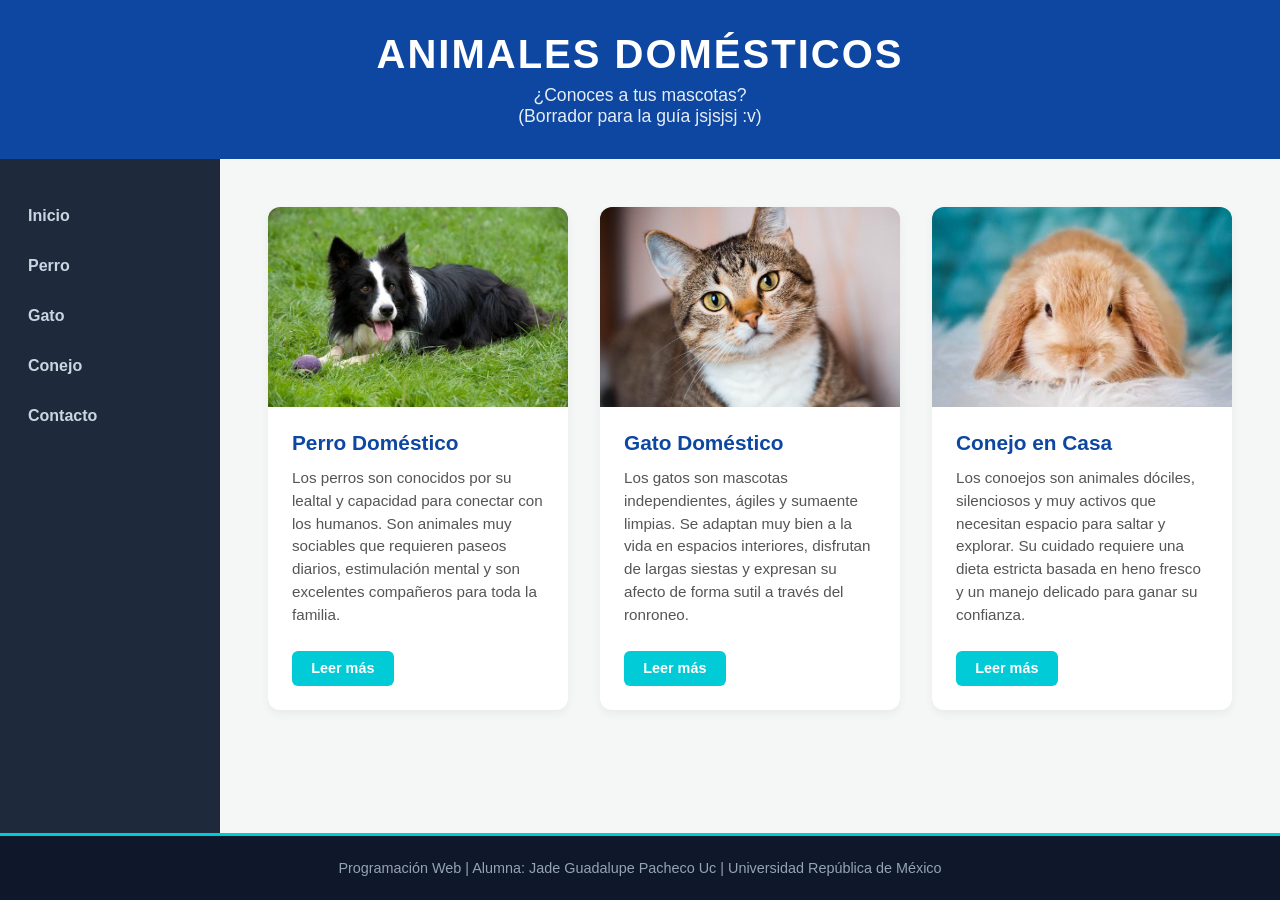
<file: index.html>
<!DOCTYPE html>
<html lang="en">
<head>
    <meta charset="UTF-8">
    <meta name="viewport" content="width=device-width, initial-scale=1.0">
    <link rel="icon" type="image/png" href="img/moay.png" sizes="32x32">
    <title>Guía</title>
    <link rel="stylesheet" href="style/estilos.css">
</head>

<body>
    <header>
        <h1>Animales domésticos</h1>
        <p>¿Conoces a tus mascotas?</p>
        <p>(Borrador para la guía jsjsjsj :v)</p>
    </header>

    <!-- Contenedor principal -->
    <div class="contenedor-principal">

        <!-- nav vertical -->
        <nav class="navegacion-vertical">
            <ul>
                <li><a href="index.html">Inicio</a></li>
                <li><a href="paginas-secundarias/perro.html">Perro</a></li>
                <li><a href="paginas-secundarias/gato.html">Gato</a></li>
                <li><a href="paginas-secundarias/conejo.html">Conejo</a></li>
                <li><a href="paginas-secundarias/contacto.html">Contacto</a></li>
            </ul>
        </nav>

        <!-- cards, 3 cards -->
        <section class="seccion-cards">
            
            <!-- Card 1 -->
            <article class="card">
                <img src="img/perro_domestico.jpg" alt="Perro">
                <div class="card-info">
                    <h3>Perro Doméstico</h3>
                    <p>Los perros son conocidos por su lealtal y capacidad para conectar con los humanos. Son animales muy sociables que requieren paseos diarios, estimulación mental y son excelentes compañeros para toda la familia.</p>
                    <a href="#" class="btn-leer-mas">Leer más</a>
                </div>
            </article>

            <!-- Card 2 -->
            <article class="card">
                <img src="img/gato_domestico.jpg" alt="Gato">
                <div class="card-info">
                    <h3>Gato Doméstico</h3>
                    <p>Los gatos son mascotas independientes, ágiles y sumaente limpias. Se adaptan muy bien a la vida en espacios interiores, disfrutan de largas siestas y expresan su afecto de forma sutil a través del ronroneo.</p>
                    <a href="#" class="btn-leer-mas">Leer más</a>
                </div>
            </article>

            <!-- Card 3 -->
            <article class="card">
                <img src="img/conejo_domestico.jpg" alt="Conejo">
                <div class="card-info">
                    <h3>Conejo en Casa</h3>
                    <p>Los conoejos son animales dóciles, silenciosos y muy activos que necesitan espacio para saltar y explorar. Su cuidado requiere una dieta estricta basada en heno fresco y un manejo delicado para ganar su confianza.</p>
                    <a href="#" class="btn-leer-mas">Leer más</a>
                </div>
            </article>

        </section>
    </div>

    <!-- footer -->
    <footer>
        <p>Programación Web | Alumna: Jade Guadalupe Pacheco Uc | Universidad República de México</p>
    </footer>
</body>
</html>
</file>
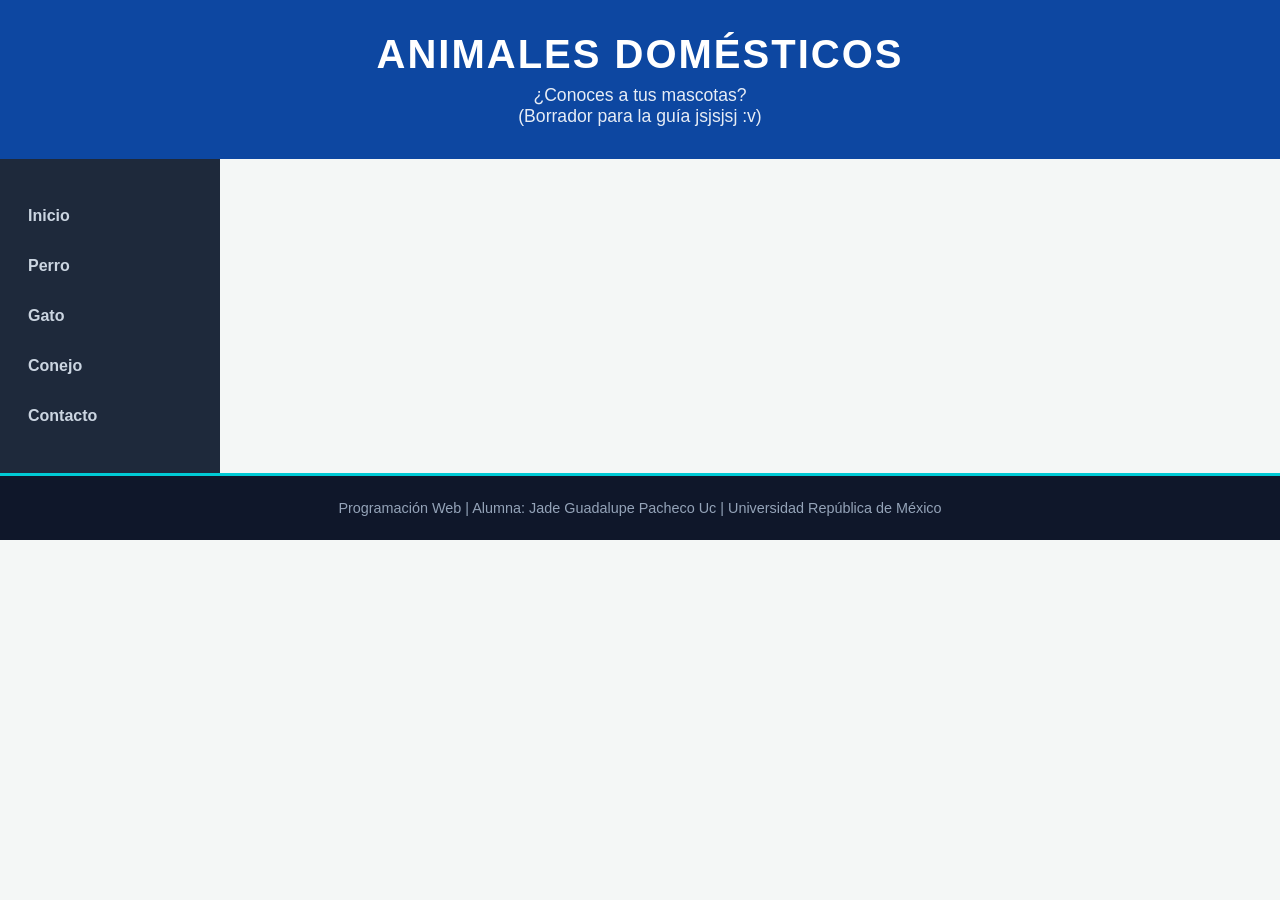
<file: paginas-secundarias/conejo.html>
<!DOCTYPE html>
<html lang="en">
<head>
    <meta charset="UTF-8">
    <meta name="viewport" content="width=device-width, initial-scale=1.0">
    <link rel="icon" type="image/png" href="../img/moay.png" sizes="32x32">
    <title>Guía</title>
    <link rel="stylesheet" href="../style/estilos_secundarios.css">
</head>

<body>
    <header>
        <h1>Animales domésticos</h1>
        <p>¿Conoces a tus mascotas?</p>
        <p>(Borrador para la guía jsjsjsj :v)</p>
    </header>

    <!-- Contenedor principal -->
    <div class="contenedor-pricipal">

        <nav class="navegacion-vertical">
            <ul>
                <li><a href="../index.html">Inicio</a></li>
                <li><a href="../paginas-secundarias/perro.html">Perro</a></li>
                <li><a href="../paginas-secundarias/gato.html">Gato</a></li>
                <li><a href="../paginas-secundarias/conejo.html">Conejo</a></li>
                <li><a href="../paginas-secundarias/contacto.html">Contacto</a></li>
            </ul>
        </nav>
    </div>

    <section class="contenido">
    </section>

    <!-- footer -->
    <footer>
        <p>Programación Web | Alumna: Jade Guadalupe Pacheco Uc | Universidad República de México</p>
    </footer>
</body>
</html>
</file>
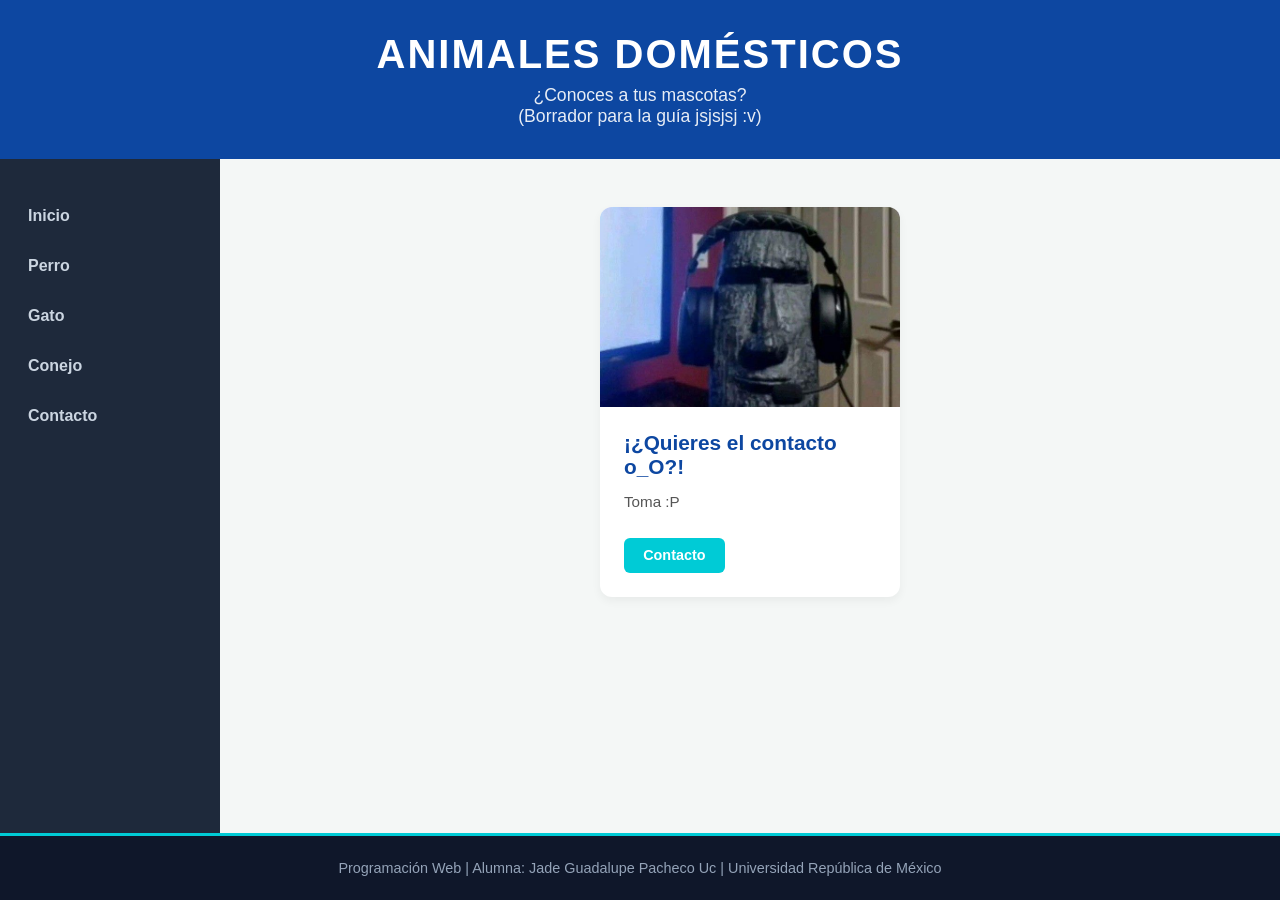
<file: paginas-secundarias/contacto.html>
<!DOCTYPE html>
<html lang="en">
<head>
    <meta charset="UTF-8">
    <meta name="viewport" content="width=device-width, initial-scale=1.0">
    <link rel="icon" type="image/png" href="../img/moay.png" sizes="32x32">
    <title>Guía</title>
    <link rel="stylesheet" href="../style/estilos.css">
</head>

<body>
    <header>
        <h1>Animales domésticos</h1>
        <p>¿Conoces a tus mascotas?</p>
        <p>(Borrador para la guía jsjsjsj :v)</p>
    </header>

    <!-- Contenedor principal -->
    <div class="contenedor-principal">

        <!-- nav vertical -->
        <nav class="navegacion-vertical">
            <ul>
                <li><a href="../index.html">Inicio</a></li>
                <li><a href="../paginas-secundarias/perro.html">Perro</a></li>
                <li><a href="../paginas-secundarias/gato.html">Gato</a></li>
                <li><a href="../paginas-secundarias/conejo.html">Conejo</a></li>
                <li><a href="../paginas-secundarias/contacto.html">Contacto</a></li>
            </ul>
        </nav>

        <!-- card info -->
        <section class="seccion-cards">
            
            <!-- Card 1 -->
            <article class="card">
                <img src="../img/moay.png" alt="MOAY">
                <div class="card-info">
                    <h3>¡¿Quieres el contacto o_O?!</h3>
                    <p>Toma :P</p>
                    <a href="tipos_de_contactos.html" class="btn-leer-mas">Contacto</a>
                </div>
            </article>
        </section>
    </div>

    <!-- footer -->
    <footer>
        <p>Programación Web | Alumna: Jade Guadalupe Pacheco Uc | Universidad República de México</p>
    </footer>
</body>
</html>
</file>
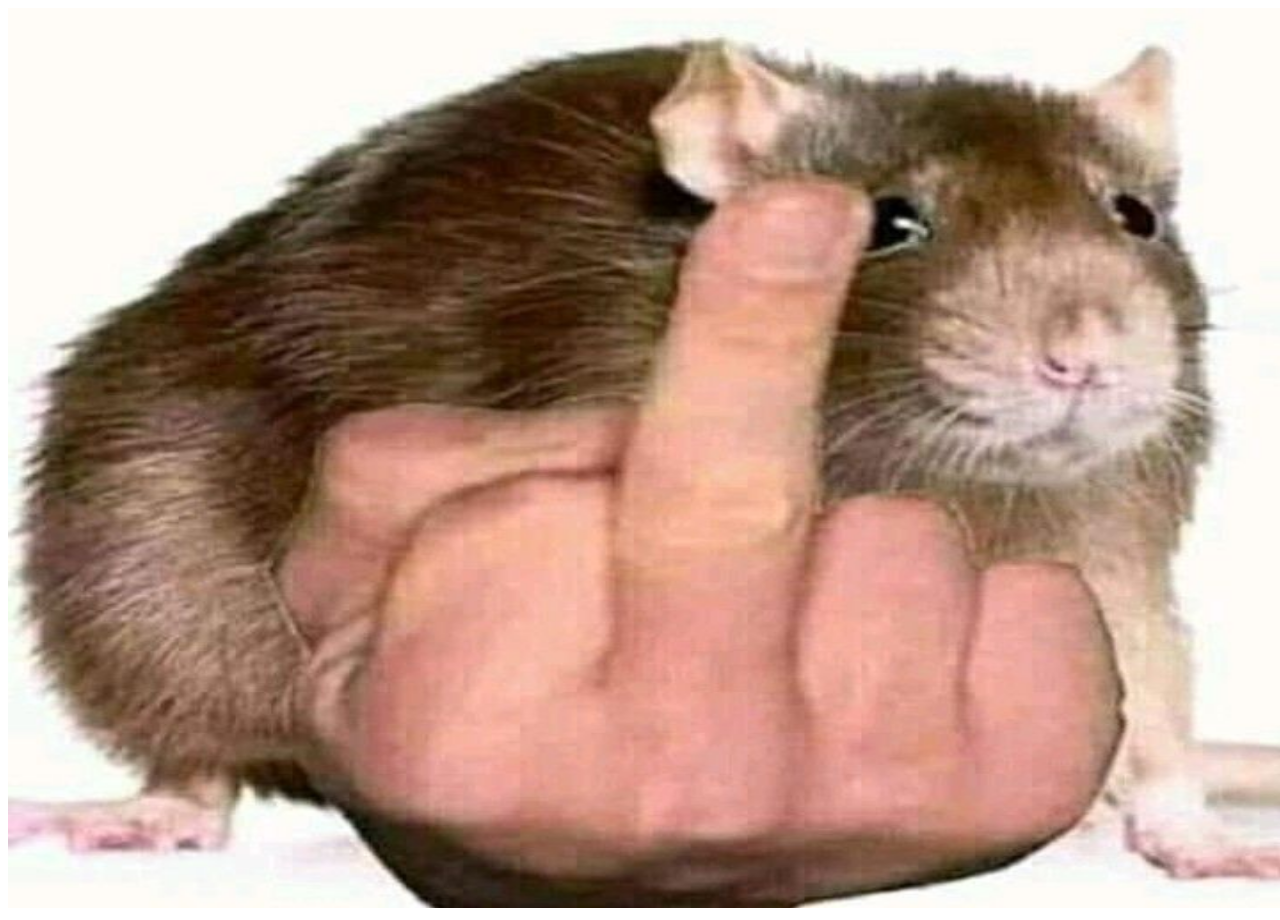
<file: paginas-secundarias/tipos_de_contactos.html>
<!DOCTYPE html>
<html lang="es">
<head>
    <meta charset="UTF-8">
    <meta name="viewport" content="width=device-width, initial-scale=1.0">
    <link rel="icon" type="image/png" href="../img/moay.png">
    <title>Guía</title>

    <style>
        .pantalla-completa {
            width: 100vw;
            height: 100vh;
        }
    </style>
</head>
<body>
    <div>
        <img src="../img/contactos.png" alt="Imagen fullscreen" class="pantalla-completa">
    </div>
</body>
</html>
</file>
<file: style/estilos.css>
* {
    margin: 0;
    padding: 0;
    box-sizing: border-box;
    font-family: 'Segoe UI', Tahoma, Geneva, Verdana, sans-serif;
}

body {
    background-color: #f4f7f6;
    color: #333;
    display: flex;
    flex-direction: column;
    min-height: 100vh;
}

/* header*/
header {
    background-color: #0d47a1;
    color: white;
    text-align: center;
    padding: 2rem 1rem;
}

header h1 {
    font-size: 2.5rem;
    text-transform: uppercase;
    letter-spacing: 2px;
    margin-bottom: 0.5rem;
}

header p {
    font-size: 1.1rem;
    opacity: 0.9;
}

/* contenedor */
.contenedor-principal {
    display: flex;
    flex: 1; /* Hace que ocupe todo el espacio disponible antes del footer */
}

/* nav vertical*/
.navegacion-vertical {
    background-color: #1e293b;
    width: 220px; /* Ancho fijo para la barra lateral */
    padding: 2rem 0;
}

.navegacion-vertical ul {
    list-style: none;
}

.navegacion-vertical ul li a {
    display: block;
    color: #cbd5e1;
    padding: 1rem 1.5rem;
    text-decoration: none;
    font-weight: 600;
    transition: all 0.3s ease;
    border-left: 4px solid transparent;
}

/* Efecto hover en el menú */
.navegacion-vertical ul li a:hover {
    color: white;
    background-color: #334155;
    border-left: 4px solid #00cbd6; /* Detalle celeste brillante */
    padding-left: 2rem; /* Ligero desplazamiento a la derecha */
}

/* sección de las cards */
.seccion-cards {
    flex: 1; /* Ocupa todo el resto del ancho de la pantalla */
    display: flex;
    justify-content: center;
    align-items: flex-start;
    gap: 2rem; /* Espacio entre las tarjetas */
    padding: 3rem 2rem;
    flex-wrap: wrap; /* Por si la pantalla es chica, se acomodan abajo */
}

/* Estilo Base de la Card */
.card {
    background-color: white;
    width: 300px;
    border-radius: 12px; /* Esquinas redondeadas obligatorias */
    overflow: hidden; /* Evita que la imagen se salga del borde redondeado */
    box-shadow: 0 4px 10px rgba(0, 0, 0, 0.05); /* Sombra sutil por defecto */
    transition: transform 0.3s ease, box-shadow 0.3s ease;
    display: flex;
    flex-direction: column;
}

/* HOVER CON BOX SHADOW (Especificación del PDF) o_O*/
.card:hover {
    transform: translateY(-8px); /* Pequeño salto hacia arriba */
    box-shadow: 0 12px 24px rgba(13, 71, 161, 0.2); /* Sombra más intensa */
}

/* Imágenes dentro de las tarjetas */
.card img {
    width: 100%;
    height: 200px;
    object-fit: cover; /* Mantiene la proporción de la imagen sin deformarla */
}

/* Contenedor interno de información */
.card-info {
    padding: 1.5rem;
    display: flex;
    flex-direction: column;
    flex-grow: 1;
}

.card-info h3 {
    font-size: 1.3rem;
    margin-bottom: 0.75rem;
    color: #0d47a1;
}

.card-info p {
    font-size: 0.95rem;
    line-height: 1.5;
    color: #555;
    margin-bottom: 1.5rem;
    flex-grow: 1; /* Empuja el botón siempre hacia abajo */
}

/* Botón Leer Más */
.btn-leer-mas {
    align-self: flex-start;
    background-color: #00cbd6;
    color: white;
    padding: 0.6rem 1.2rem;
    border-radius: 6px;
    text-decoration: none;
    font-weight: bold;
    font-size: 0.9rem;
    transition: background-color 0.2s ease;
}

.btn-leer-mas:hover {
    background-color: #0d47a1;
}

/* footer */
footer {
    background-color: #0f172a;
    color: #94a3b8;
    text-align: center;
    padding: 1.5rem 1rem;
    font-size: 0.9rem;
    border-top: 3px solid #00cbd6;
}
</file>
<file: style/estilos_secundarios.css>
* {
    margin: 0;
    padding: 0;
    box-sizing: border-box;
    font-family: 'Segoe UI', Tahoma, Geneva, Verdana, sans-serif;
}

body {
    background-color: #f4f7f6;
    color: #333;
    display: flex;
    flex-direction: column;
    min-height: 100vh;
}

/* header*/
header {
    background-color: #0d47a1;
    color: white;
    text-align: center;
    padding: 2rem 1rem;
}

header h1 {
    font-size: 2.5rem;
    text-transform: uppercase;
    letter-spacing: 2px;
    margin-bottom: 0.5rem;
}

header p {
    font-size: 1.1rem;
    opacity: 0.9;
}

/* contenedor */
.contenedor-principal {
    display: flex;
    flex: 1; /* Hace que ocupe todo el espacio disponible antes del footer */
}

/* nav vertical*/
.navegacion-vertical {
    background-color: #1e293b;
    width: 220px; /* Ancho fijo para la barra lateral */
    padding: 2rem 0;
}

.navegacion-vertical ul {
    list-style: none;
}

.navegacion-vertical ul li a {
    display: block;
    color: #cbd5e1;
    padding: 1rem 1.5rem;
    text-decoration: none;
    font-weight: 600;
    transition: all 0.3s ease;
    border-left: 4px solid transparent;
}

/* Efecto hover en el menú */
.navegacion-vertical ul li a:hover {
    color: white;
    background-color: #334155;
    border-left: 4px solid #00cbd6; /* Detalle celeste brillante */
    padding-left: 2rem; /* Ligero desplazamiento a la derecha */
}

/* seccion pendiente*/

/* footer */
footer {
    background-color: #0f172a;
    color: #94a3b8;
    text-align: center;
    padding: 1.5rem 1rem;
    font-size: 0.9rem;
    border-top: 3px solid #00cbd6;
}
</file>
